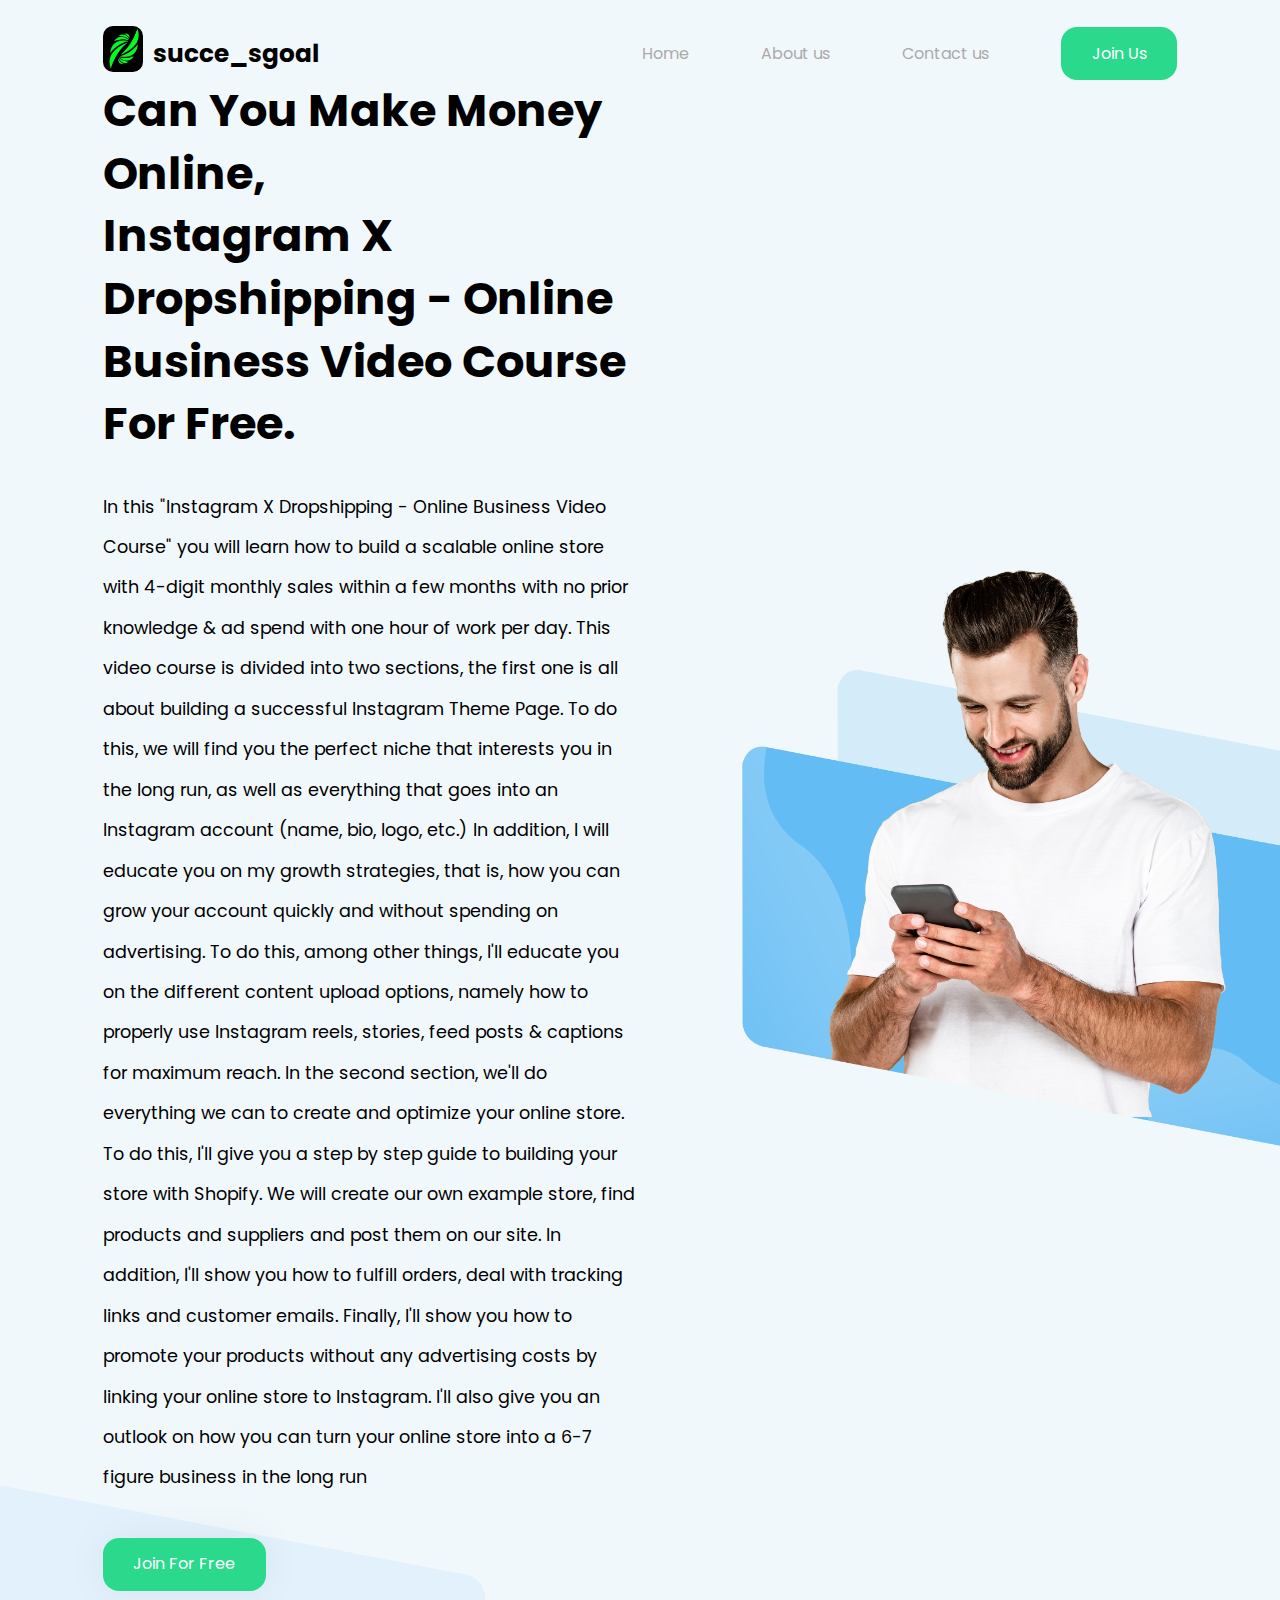
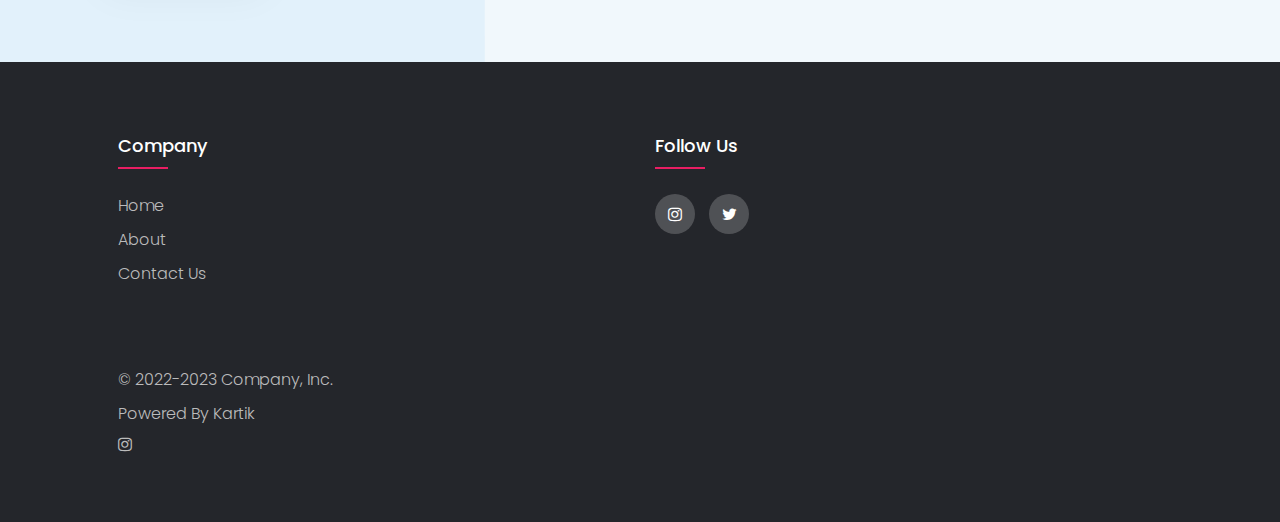
<file: index.html>
<!DOCTYPE html>
<html lang="en">

<head>
    <meta charset="UTF-8" />
    <meta http-equiv="X-UA-Compatible" content="IE=edge" />
    <meta name="viewport" content="width=device-width, initial-scale=1.0" />
    <title>Landing Page With Light/Dark Mode</title>
    <link rel="stylesheet" href="style.css" />
    <link rel="icon" href="32.png">
</head>

<body>
    <main>
        <div class="big-wrapper light">
            <img src="shape.png" alt="" class="shape" />

            <header>
                <div class="container">
                    <div class="logo">
                        <img src="32.png" alt="Logo" />
                        <h3>succe_sgoal</h3>
                    </div>

                    <div class="links">
                        <ul>
                            <li><a href="index.html">Home</a></li>
                            <li><a href="about.html">About us</a></li>
                            <li><a href="contact.html">Contact us</a></li>
                            <li><a href="https://www.instagram.com/succe_sgoal/" class="btn">join us</a></li>
                        </ul>
                    </div>

                    <div class="overlay"></div>

                    <div class="hamburger-menu">
                        <div class="bar"></div>
                    </div>
                </div>
            </header>

            <div class="showcase-area">
                <div class="container">
                    <div class="left">
                        <div class="big-title">
                            <h1>can you make money online,</h1>
                            <h1>Instagram X Dropshipping - Online Business Video Course for free.</h1>
                        </div>
                        <p class="text">
                            In this "Instagram X Dropshipping - Online Business Video Course" you will learn how to
                            build a scalable online store
                            with 4-digit monthly sales within a few months with no prior knowledge & ad spend with one
                            hour of work per day.

                            This video course is divided into two sections, the first one is all about building a
                            successful Instagram Theme Page.
                            To do this, we will find you the perfect niche that interests you in the long run, as well
                            as everything that goes into
                            an Instagram account (name, bio, logo, etc.) In addition, I will educate you on my growth
                            strategies, that is, how you
                            can grow your account quickly and without spending on advertising. To do this, among other
                            things, I'll educate you on
                            the different content upload options, namely how to properly use Instagram reels, stories,
                            feed posts & captions for
                            maximum reach.

                            In the second section, we'll do everything we can to create and optimize your online store.
                            To do this, I'll give you a
                            step by step guide to building your store with Shopify. We will create our own example
                            store, find products and
                            suppliers and post them on our site. In addition, I'll show you how to fulfill orders, deal
                            with tracking links and
                            customer emails. Finally, I'll show you how to promote your products without any advertising
                            costs by linking your
                            online store to Instagram.
                            I'll also give you an outlook on how you can turn your online store into a 6-7 figure
                            business in the long run
                        </p>
                        <div class="cta">
                            <a href="http://www.nicolas-success.com/gruppe-1-dankeseite" class="btn">Join for free</a>
                        </div>
                    </div>

                    <div class="right">
                        <img src="person.png" alt="Person Image" class="person" />
                    </div>
                    <div class="bottom-area">
                        <div class="container">
                            <button class="toggle-btn">
                            </button>
                        </div>
                    </div>
                </div>
            </div>
        </div>


        <footer class="footer">
            <div class="container">
                <div class="row">
                    <div class="footer-col">
                        <h4>company</h4>
                        <ul>
                            <li><a href="index.html">Home</a></li>
                            <li><a href="contact.html">About</a></li>
                            <li><a href="store.html">Contact us</a></li>
                            <br>
                            <br>
                            <br>
                            <li><a href="">© 2022-2023 Company, Inc.</a></li>
                            <li><a href="https://www.instagram.com/kartik_webdeveloper/">powered by kartik</a></li>
                            <li><a href="https://www.instagram.com/kartik_webdeveloper/" class="fa fa-instagram"></a>
                            </li>
                        </ul>
                    </div>
                    <div class="footer-col">
                    </div>
                    <div class="footer-col">
                        <h4>follow us</h4>
                        <div class="social-links">
                            <!-- Add icon library -->
                            <link rel="stylesheet"
                                href="https://cdnjs.cloudflare.com/ajax/libs/font-awesome/4.7.0/css/font-awesome.min.css">

                            <!-- Add font awesome icons -->
                            <a href="https://www.instagram.com/succe_sgoal/" class="fa fa-instagram"></a>
                            <a href="index.html" class="fa fa-twitter"></a>
                            <div class="kartik">

                            </div>
                        </div>
                    </div>
                </div>
            </div>

        </footer>

    </main>

    <script src="./app.js"></script>

</body>

</html>
</file>
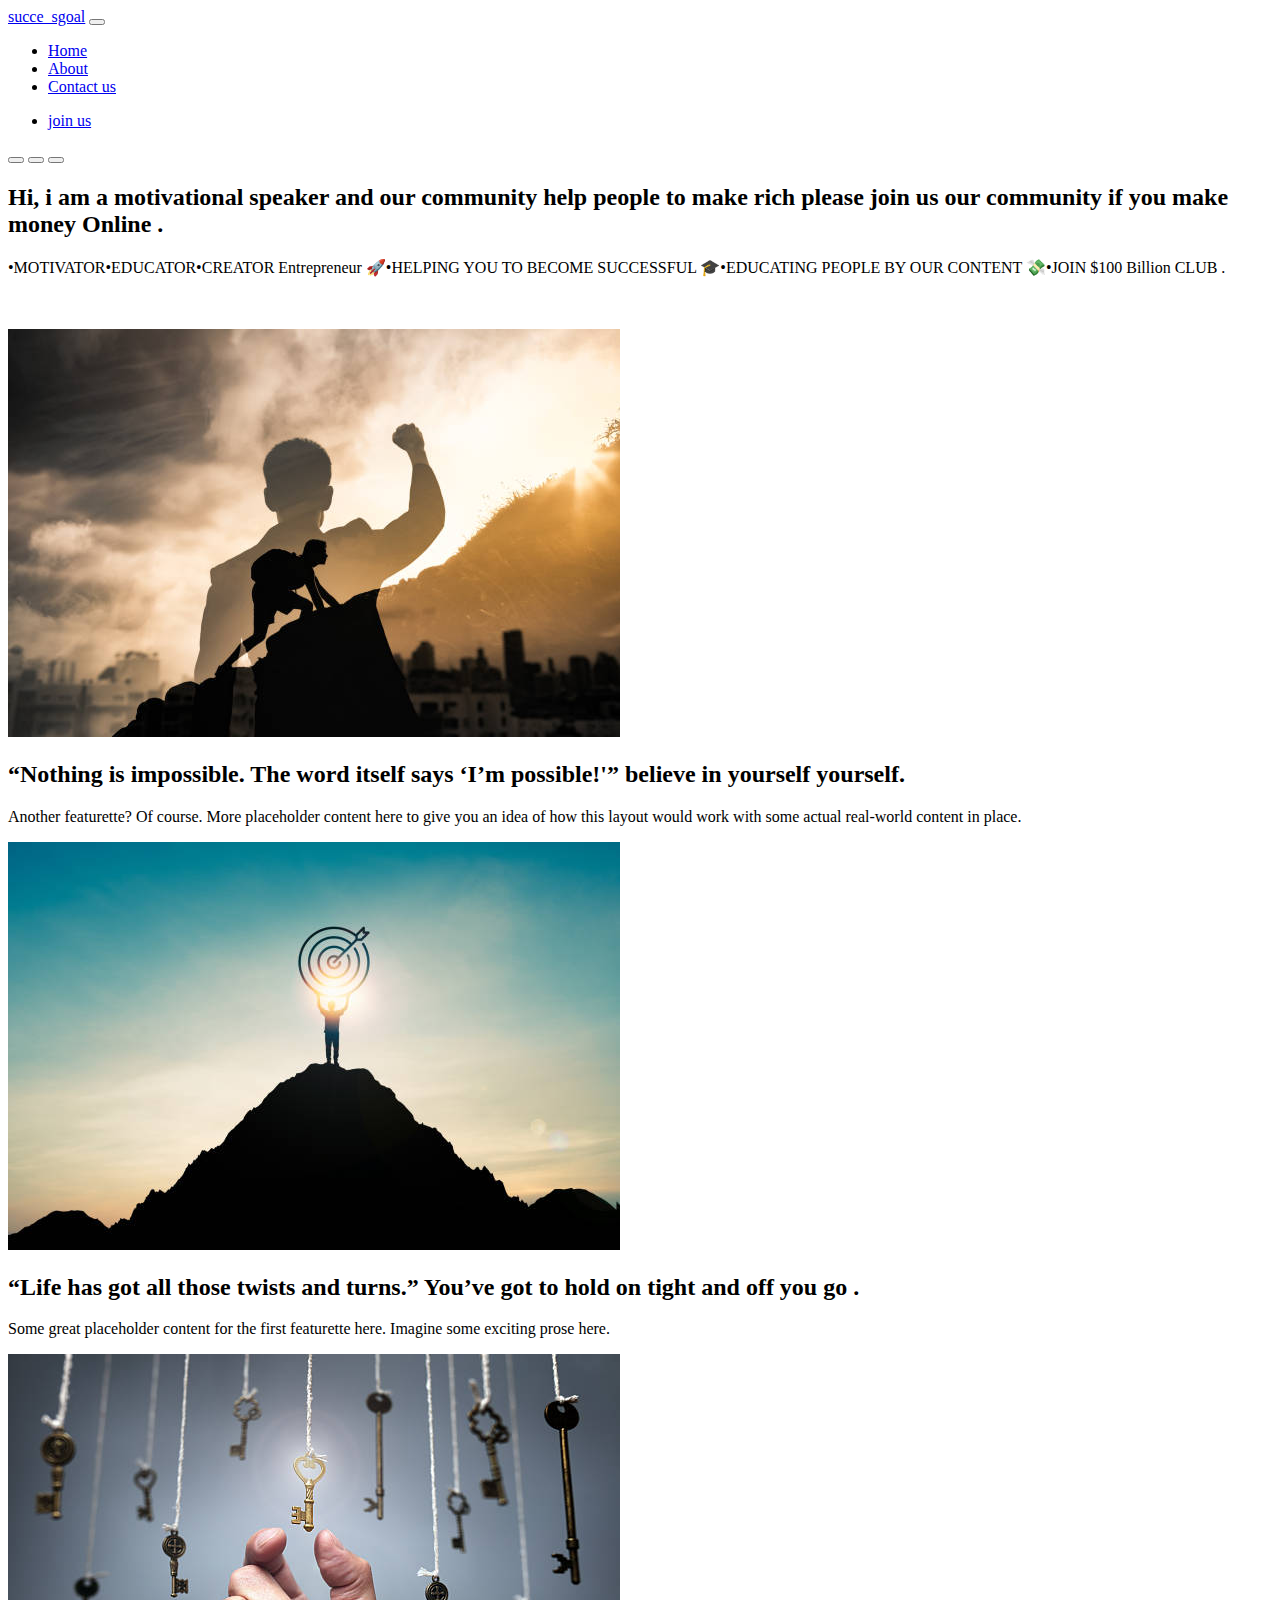
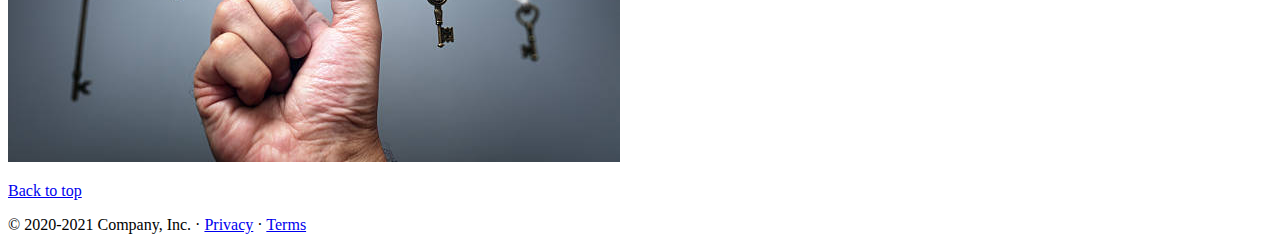
<file: about.html>
<!doctype html>
<html lang="en">

<head>
    <!-- Required meta tags -->
    <meta charset="utf-8">
    <meta name="viewport" content="width=device-width, initial-scale=1">

    <!-- Bootstrap CSS -->
    <link href="https://cdn.jsdelivr.net/npm/bootstrap@5.1.3/dist/css/bootstrap.min.css" rel="stylesheet"
        integrity="sha384-1BmE4kWBq78iYhFldvKuhfTAU6auU8tT94WrHftjDbrCEXSU1oBoqyl2QvZ6jIW3" crossorigin="anonymous">
    <link rel="icon" href="32.png">

    <title>Hello, world!</title>
</head>

<body>
    <!-- Optional JavaScript; choose one of the two! -->

    <!-- Option 1: Bootstrap Bundle with Popper -->
    <script src="https://cdn.jsdelivr.net/npm/bootstrap@5.1.3/dist/js/bootstrap.bundle.min.js"
        integrity="sha384-ka7Sk0Gln4gmtz2MlQnikT1wXgYsOg+OMhuP+IlRH9sENBO0LRn5q+8nbTov4+1p"
        crossorigin="anonymous"></script>

    <!-- Option 2: Separate Popper and Bootstrap JS -->
    <!--
    <script src="https://cdn.jsdelivr.net/npm/@popperjs/core@2.10.2/dist/umd/popper.min.js" integrity="sha384-7+zCNj/IqJ95wo16oMtfsKbZ9ccEh31eOz1HGyDuCQ6wgnyJNSYdrPa03rtR1zdB" crossorigin="anonymous"></script>
    <script src="https://cdn.jsdelivr.net/npm/bootstrap@5.1.3/dist/js/bootstrap.min.js" integrity="sha384-QJHtvGhmr9XOIpI6YVutG+2QOK9T+ZnN4kzFN1RtK3zEFEIsxhlmWl5/YESvpZ13" crossorigin="anonymous"></script>
    -->
    <nav class="navbar navbar-expand-lg  navbar-dark bg-success">
        <div class="container-fluid">
            <a class="navbar-brand" href="index.html">succe_sgoal</a>
            <button class="navbar-toggler" type="button" data-bs-toggle="collapse"
                data-bs-target="#navbarSupportedContent" aria-controls="navbarSupportedContent" aria-expanded="false"
                aria-label="Toggle navigation">
                <span class="navbar-toggler-icon"></span>
            </button>
            <div class="collapse navbar-collapse" id="navbarSupportedContent">
                <ul class="navbar-nav me-auto mb-2 mb-lg-0">
                    <li class="nav-item">
                        <a class="nav-link " aria-current="page" href="index.html">Home</a>
                    </li>
                    <li class="nav-item">
                        <a class="nav-link active" href="#">About </a>
                    </li>
                    <li class="nav-item">
                        <a class="nav-link " aria-current="page" href="contact.html">Contact us</a>
                    </li>

                </ul>
                <ul>
                <li class="d-flex">
                    <a class="btn btn-outline-dark" href="https://www.instagram.com/succe_sgoal/">join us</a>
                </li>
                </ul>
            </div>
        </div>
    </nav>
    <div class="carousel-indicators">
        <button type="button" data-bs-target="#carouselExampleCaptions" data-bs-slide-to="0" class="active"
            aria-current="true" aria-label="Slide 1"></button>
        <button type="button" data-bs-target="#carouselExampleCaptions" data-bs-slide-to="1"
            aria-label="Slide 2"></button>
        <button type="button" data-bs-target="#carouselExampleCaptions" data-bs-slide-to="2"
            aria-label="Slide 3"></button>
    </div>
    <div class="container">
        <div class="row featurette d-flex justify-content-center align-items-center">
            <div class="col-md-7">
                <h2 class="featurette-heading">Hi, i am a motivational speaker and our community help people to make rich <span class="text-muted">please join us our community if you make money Online
                        .</span>
                </h2>
                <p class="lead">
                •MOTIVATOR•EDUCATOR•CREATOR
                Entrepreneur
                🚀•HELPING YOU TO BECOME SUCCESSFUL
                🎓•EDUCATING PEOPLE BY OUR CONTENT
                💸•JOIN $100 Billion CLUB
                    .
                </p>
                <br>
                <br>
            </div>
            <div class="col-md-5 my-4 img-fluid ">
                <img src="1.png"
                    class="card-img-topclass,bd-placeholder-img bd-placeholder-img-lg featurette-image img-fluid mx-auto"
                    alt="...">
            </div>
        </div>
        <div class="row featurette">
            <div class="col-md-7 order-md-2">
                <h2 class="featurette-heading">“Nothing is impossible. The word itself says ‘I’m possible!'” <span class="text-muted">believe in yourself
                        yourself.</span></h2>
                <p class="lead">Another featurette? Of course. More placeholder content here to give you an idea of how
                    this
                    layout would work with some actual real-world content in place.</p>
            </div>
            <div class="col-md-5 order-md-1 img-fluid">
                <img src="2.png"
                    class="card-img-topclass,bd-placeholder-img bd-placeholder-img-lg featurette-image img-fluid mx-auto"
                    alt="...">
            </div>
        </div>
        <div class="row featurette d-flex justify-content-center align-items-center">
            <div class="col-md-7">
                <h2 class="featurette-heading">“Life has got all those twists and turns.” <span class="text-muted">You’ve got to hold on tight and off you go
                        .</span>
                </h2>
                <p class="lead">Some great placeholder content for the first featurette here. Imagine some exciting
                    prose here.
                </p>
            </div>
            <div class="col-md-5 my-4 img-fluid ">
                <img src="3.png"
                    class="card-img-topclass,bd-placeholder-img bd-placeholder-img-lg featurette-image img-fluid mx-auto"
                    alt="...">
            </div>
        </div>
        <footer class="container">
            <p class="float-end"><a href="#">Back to top</a></p>
            <p>© 2020-2021 Company, Inc. · <a href="#">Privacy</a> · <a href="#">Terms</a></p>
        </footer>

    </div>

</body>

</html>
</file>
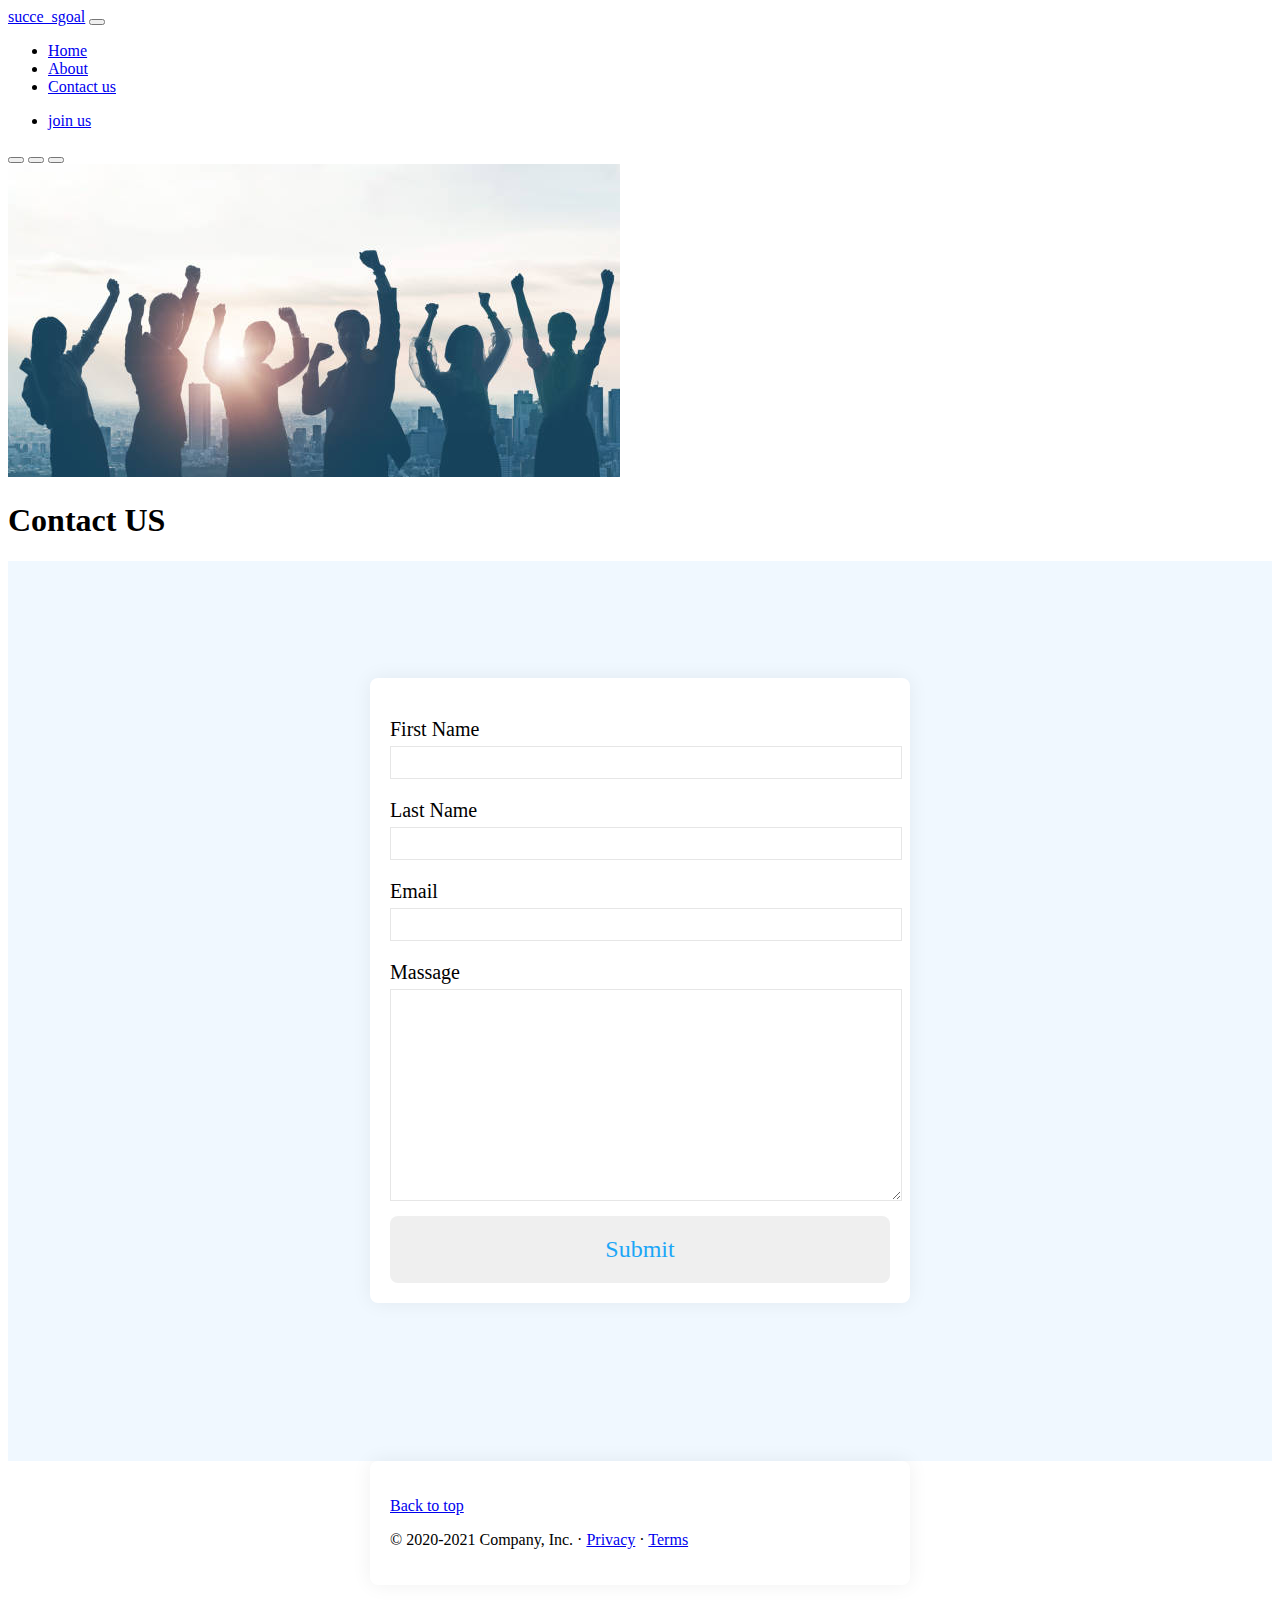
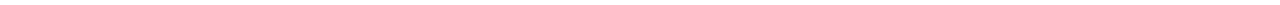
<file: contact.html>
<!doctype html>
<html lang="en">

<head>
    <!-- Required meta tags -->
    <meta charset="utf-8">
    <meta name="viewport" content="width=device-width, initial-scale=1">


    <!-- Bootstrap CSS -->
    <link href="https://cdn.jsdelivr.net/npm/bootstrap@5.1.3/dist/css/bootstrap.min.css" rel="stylesheet"
        integrity="sha384-1BmE4kWBq78iYhFldvKuhfTAU6auU8tT94WrHftjDbrCEXSU1oBoqyl2QvZ6jIW3" crossorigin="anonymous">
    <link rel="stylesheet" href="style1.css">
    <link rel="icon" href="32.png">

    <title>contact.html</title>
</head>

<body>
    <!-- Optional JavaScript; choose one of the two! -->

    <!-- Option 1: Bootstrap Bundle with Popper -->
    <script src="https://cdn.jsdelivr.net/npm/bootstrap@5.1.3/dist/js/bootstrap.bundle.min.js"
        integrity="sha384-ka7Sk0Gln4gmtz2MlQnikT1wXgYsOg+OMhuP+IlRH9sENBO0LRn5q+8nbTov4+1p"
        crossorigin="anonymous"></script>

    <!-- Option 2: Separate Popper and Bootstrap JS -->
    <!--
    <script src="https://cdn.jsdelivr.net/npm/@popperjs/core@2.10.2/dist/umd/popper.min.js" integrity="sha384-7+zCNj/IqJ95wo16oMtfsKbZ9ccEh31eOz1HGyDuCQ6wgnyJNSYdrPa03rtR1zdB" crossorigin="anonymous"></script>
    <script src="https://cdn.jsdelivr.net/npm/bootstrap@5.1.3/dist/js/bootstrap.min.js" integrity="sha384-QJHtvGhmr9XOIpI6YVutG+2QOK9T+ZnN4kzFN1RtK3zEFEIsxhlmWl5/YESvpZ13" crossorigin="anonymous"></script>
    -->
    <nav class="navbar navbar-expand-lg  navbar-dark bg-success">
        <div class="container-fluid">
            <a class="navbar-brand" href="index.html">succe_sgoal</a>
            <button class="navbar-toggler" type="button" data-bs-toggle="collapse"
                data-bs-target="#navbarSupportedContent" aria-controls="navbarSupportedContent" aria-expanded="false"
                aria-label="Toggle navigation">
                <span class="navbar-toggler-icon"></span>
            </button>
            <div class="collapse navbar-collapse" id="navbarSupportedContent">
                <ul class="navbar-nav me-auto mb-2 mb-lg-0">
                    <li class="nav-item">
                        <a class="nav-link " aria-current="page" href="index.html">Home</a>
                    </li>
                    <li class="nav-item">
                        <a class="nav-link " href="about.html">About </a>
                    </li>
                    <li class="nav-item">
                        <a class="nav-link active" aria-current="page" href="contact.html">Contact us</a>
                    </li>
                </ul>
                <ul>
                    <li class="d-flex">
                        <a class="btn btn-outline-dark" href="https://www.instagram.com/succe_sgoal/">join us</a>
                    </li>
                </ul>
            </div>
        </div>
    </nav>
    <div class="carousel-indicators">
        <button type="button" data-bs-target="#carouselExampleCaptions" data-bs-slide-to="0" class="active"
            aria-current="true" aria-label="Slide 1"></button>
        <button type="button" data-bs-target="#carouselExampleCaptions" data-bs-slide-to="1"
            aria-label="Slide 2"></button>
        <button type="button" data-bs-target="#carouselExampleCaptions" data-bs-slide-to="2"
            aria-label="Slide 3"></button>
    </div>
    <div class="carousel-inner">
        <div class="carousel-item active">
            <img src="4.png" class="d-block w-100" alt="...">
            <div class="carousel-caption d-none d-md-block">
                <h1>Contact US</h1>
            </div>
        </div>
    </div class="container">
    <div class="row featurette d-flex justify-content-center align-items-center">
        <section>
            <div class="container">
                <form action="https://formsubmit.co/45153af8a9f691051fa7dc2a7e8403ca" method="POST">

                    <div class="form-group">
                        <label for="firstName"> First Name</label>
                        <input type="text" id="firstName" name="firstName">
                    </div>

                    <div class="form-group">
                        <label for="latsName">Last Name</label>
                        <input type="text" id="lastName" name="lastName">
                    </div>

                    <div class="form-group">
                        <label for="email">Email</label>
                        <input type="email" id="email" name="email">
                    </div>

                    <div class="form-group">
                        <label for="massage">Massage</label>
                        <textarea name="massage" id="massage" cols="30" rows="10"></textarea>
                    </div>

                    <button type="submit">Submit</button>
                </form>
            </div>
            <div id="status"></div>
        </section>
        <footer class="container">
            <p class="float-end"><a href="#">Back to top</a></p>
            <p>© 2020-2021 Company, Inc. · <a href="#">Privacy</a> · <a href="#">Terms</a></p>
        </footer>

    </div>

</body>

</html>
</file>
<file: style.css>
@import url("https://fonts.googleapis.com/css2?family=Poppins:wght@100;200;300;400;500;600;700;800;900&display=swap");

.light {
    --mainColor: #2bd98d;
    --hoverColor: #0a5f48;
    --backgroundColor: #f1f8fc;
    --lightTwo: #aaa;
}

*,
*::before,
*::after {
    padding: 0;
    margin: 0;
    box-sizing: border-box;
}

body {
    font-family: "Poppins", sans-serif;
}

.stop-scrolling {
    height: 100%;
    overflow: hidden;
}

img {
    width: 100%;
}

a {
    text-decoration: none;
}

.big-wrapper {
    position: relative;
    padding: 1.7rem 0 2rem;
    width: 100%;
    min-height: 100vh;
    overflow: hidden;
    background-color: var(--backgroundColor);
    display: flex;
    flex-direction: column;
    justify-content: space-between;
}

.container {
    position: relative;
    max-width: 81rem;
    width: 100%;
    margin: 0 auto;
    padding: 0 3rem;
    z-index: 10;
}

header {
    position: relative;
    z-index: 70;
}

header .container {
    display: flex;
    justify-content: space-between;
    align-items: center;
}

.overlay {
    display: none;
}

.logo {
    display: flex;
    align-items: center;
    cursor: pointer;


}

.logo img {
    width: 40px;
    margin-right: 0.6rem;
    margin-top: -0.6rem;
    border-radius: 10px;

}

.logo h3 {
    color: var(--darkTwo);
    font-size: 1.55rem;
    line-height: 1.2;
    font-weight: 700;
}

.links ul {
    display: flex;
    list-style: none;
    align-items: center;
}

.links a {
    color: var(--lightTwo);
    margin-left: 4.5rem;
    display: inline-block;
    transition: 0.3s;
}

.links a:hover {
    color: var(--hoverColor);
    transform: scale(1.05);
}

.btn {
    display: inline-block;
    padding: 0.9rem 1.9rem;
    color: #fff !important;
    background-color: var(--mainColor);
    border-radius: 16px;
    text-transform: capitalize;
    transition: 0.3s;
}

.btn:hover {
    background-color: var(--hoverColor);
    transform: scale(1) !important;
}

.hamburger-menu {
    position: relative;
    z-index: 99;
    width: 2rem;
    height: 2rem;
    display: flex;
    align-items: center;
    justify-content: center;
    cursor: pointer;
    display: none;
}

.hamburger-menu .bar {
    position: relative;
    width: 100%;
    height: 3px;
    background-color: var(--darkTwo);
    border-radius: 3px;
    transition: 0.5s;
}

.bar::before,
.bar::after {
    content: "";
    position: absolute;
    width: 100%;
    height: 100%;
    background-color: var(--darkTwo);
    border-radius: 3px;
    transition: 0.5s;
}

.bar::before {
    transform: translateY(-8px);
}

.bar::after {
    transform: translateY(8px);
}

.big-wrapper.active .hamburger-menu .bar {
    background-color: transparent;
}

.big-wrapper.active .bar::before {
    transform: translateY(0) rotate(-45deg);
}

.big-wrapper.active .bar::after {
    transform: translateY(0) rotate(45deg);
}

.showcase-area .container {
    display: grid;
    grid-template-columns: repeat(2, 1fr);
    align-items: center;
    justify-content: center;
}

.big-title {
    font-size: 1.4rem;
    color: var(--darkOne);
    text-transform: capitalize;
    line-height: 1.4;
}

.text {
    color: var(--lightOne);
    font-size: 1.1rem;
    margin: 1.9rem 0 2.5rem;
    max-width: 600px;
    line-height: 2.3;
}

.showcase-area .btn {
    box-shadow: 0 0 40px 2px rgba(0, 0, 0, 0.05);
}

.person {
    width: 123%;
    transform: translate(15%, 25px);
}

.toggle-btn {
    display: inline-block;
    border: none;
    background: var(--darkTwo);
    color: var(--backgroundColor);
    outline: none;
    cursor: pointer;
    height: 39px;
    width: 39px;
    border-radius: 50%;
    font-size: 1.1rem;
    transition: 0.3s;
}

.toggle-btn i {
    line-height: 39px;
}

.toggle-btn:hover {
    background: var(--mainColor);
}

.big-wrapper.light .toggle-btn i:last-child {
    display: none;
}

.big-wrapper.light .toggle-btn i:first-child {
    display: block;
}

.big-wrapper.dark .toggle-btn i:last-child {
    display: block;
}

.big-wrapper.dark .toggle-btn i:first-child {
    display: none;
}

.shape {
    position: absolute;
    z-index: 0;
    width: 500px;
    bottom: -180px;
    left: -15px;
    opacity: 0.1;
}

.copy {
    position: absolute;
    top: 0;
    left: 0;
    z-index: 100;
    animation: appear 1s 1 both;
}

@keyframes appear {
    0% {
        clip-path: circle(30% at -25% -25%);
    }

    100% {
        clip-path: circle(150% at 0 0);
    }
}

@media screen and (max-width: 870px) {
    .hamburger-menu {
        display: flex;
    }

    .links {
        position: fixed;
        top: 0;
        right: 0;
        max-width: 450px;
        width: 100%;
        height: 100%;
        background-color: var(--mainColor);
        z-index: 95;
        display: flex;
        align-items: center;
        justify-content: center;
        transform: translateX(100%);
        transition: 0.5s;
    }

    .links ul {
        flex-direction: column;
    }

    .links a {
        color: #fff;
        margin-left: 0;
        padding: 2rem 0;
    }

    .links .btn {
        background: none;
    }

    .overlay {
        display: block;
        position: fixed;
        top: 0;
        left: 0;
        right: 0;
        bottom: 0;
        background-color: rgba(0, 0, 0, 0.7);
        opacity: 0;
        pointer-events: none;
        transition: 0.5s;
    }

    .big-wrapper.active .links {
        transform: translateX(0);
        box-shadow: 0 0 50px 2px rgba(0, 0, 0, 0.4);
    }

    .big-wrapper.active .overlay {
        pointer-events: all;
        opacity: 1;
    }

    .showcase-area {
        padding: 2.5rem 0;
        max-width: 700px;
        margin: 0 auto;
    }

    .showcase-area .container {
        grid-template-columns: 1fr;
        justify-content: center;
        grid-gap: 2rem;
    }

    .big-title {
        font-size: 1.1rem;
    }

    .text {
        font-size: 0.95rem;
        margin: 1.4rem 0 1.5rem;
    }

    .person {
        width: 100%;
        transform: none;
    }

    .logo h3 {
        font-size: 1.25rem;
    }

    .shape {
        bottom: -180px;
        left: -150px;
    }
}

@media screen and (max-width: 470px) {
    .container {
        padding: 0 1.5rem;
    }

    .big-title {
        font-size: 0.9rem;
    }

    .text {
        margin: 1.1rem 0 1.5rem;
    }

    .showcase-area .btn {
        font-size: 0.8rem;
    }
}

.kartik{
    margin-left: 11cm;
    margin-top: 2cm;
    color: white;
    font-family: 'Arial Narrow', Arial, sans-serif,bold;
    font-size: 25px

}

/* footer */

@import url('https://fonts.googleapis.com/css2?family=Poppins:wght@300;400;500;600;700&display=swap');

body {
    line-height: 1.5;
    font-family: 'Poppins', sans-serif;
}

* {
    margin: 0;
    padding: 0;
    box-sizing: border-box;
}

.container {
    max-width: 1170px;
    margin: auto;
}

.row {
    display: flex;
    flex-wrap: wrap;
}

ul {
    list-style: none;
}

.footer {
    background-color: #24262b;
    padding: 70px 0;
}

.footer-col {
    width: 25%;
    padding: 0 15px;
}

.footer-col h4 {
    font-size: 18px;
    color: #ffffff;
    text-transform: capitalize;
    margin-bottom: 35px;
    font-weight: 500;
    position: relative;
}

.footer-col h4::before {
    content: '';
    position: absolute;
    left: 0;
    bottom: -10px;
    background-color: #e91e63;
    height: 2px;
    box-sizing: border-box;
    width: 50px;
}

.footer-col ul li:not(:last-child) {
    margin-bottom: 10px;
}

.footer-col ul li a {
    font-size: 16px;
    text-transform: capitalize;
    color: #ffffff;
    text-decoration: none;
    font-weight: 300;
    color: #bbbbbb;
    display: block;
    transition: all 0.3s ease;
}

.footer-col ul li a:hover {
    color: #ffffff;
    padding-left: 8px;
}

.footer-col .social-links a {
    display: inline-block;
    height: 40px;
    width: 40px;
    background-color: rgba(255, 255, 255, 0.2);
    margin: 0 10px 10px 0;
    text-align: center;
    line-height: 40px;
    border-radius: 50%;
    color: #ffffff;
    transition: all 0.5s ease;
}

.footer-col .social-links a:hover {
    color: #24262b;
    background-color: #ffffff;
}

/*responsive*/
@media(max-width: 767px) {
    .footer-col {
        width: 50%;
        margin-bottom: 30px;
    }
}

@media(max-width: 574px) {
    .footer-col {
        width: 100%;
    }
}

/* form */
.card{
    margin-left: 60px;
    padding-left: 5cm;
}
</file>
<file: style1.css>
section {
    padding: 0;
    margin: 0;
    box-sizing: border-box;
}

body {
    font-family: "Montserrat";
}

section {
    height: 100vh;
    width: 100%;
    background-color: aliceblue;
    display: flex;
    align-items: center;
    justify-content: center;
    flex-direction: column;
}

.container {
    width: 90%;
    max-width: 500px;
    margin: 0 auto;
    padding: 20px;
    box-shadow: 0px 0px 20px #00000010;
    background-color: white;
    border-radius: 8px;
    margin-bottom: 20px;
}

.form-group {
    width: 100%;
    margin-top: 20px;
    font-size: 20px;
}

.form-group input,
.form-group textarea {
    width: 100%;
    padding: 5px;
    font-size: 18px;
    border: 1px solid rgba(128, 128, 128, 0.199);
    margin-top: 5px;
}

textarea {
    resize: vertical;
}

button[type="submit"] {
    width: 100%;
    border: none;
    outline: none;
    padding: 20px;
    font-size: 24px;
    border-radius: 8px;
    font-family: "Montserrat";
    color: rgb(27, 166, 247);
    text-align: center;
    cursor: pointer;
    margin-top: 10px;
    transition: 0.3s ease background-color;
}

button[type="submit"]:hover {
    background-color: rgb(214, 226, 236);
}

#status {
    width: 90%;
    max-width: 500px;
    text-align: center;
    padding: 10px;
    margin: 0 auto;
    border-radius: 8px;
}

#status.success {
    background-color: rgb(211, 250, 153);
    animation: status 4s ease forwards;
}

#status.error {
    background-color: rgb(250, 129, 92);
    color: white;
    animation: status 4s ease forwards;
}

@keyframes status {
    0% {
        opacity: 1;
        pointer-events: all;
    }

    90% {
        opacity: 1;
        pointer-events: all;
    }

    100% {
        opacity: 0;
        pointer-events: none;
    }
}
</file>
